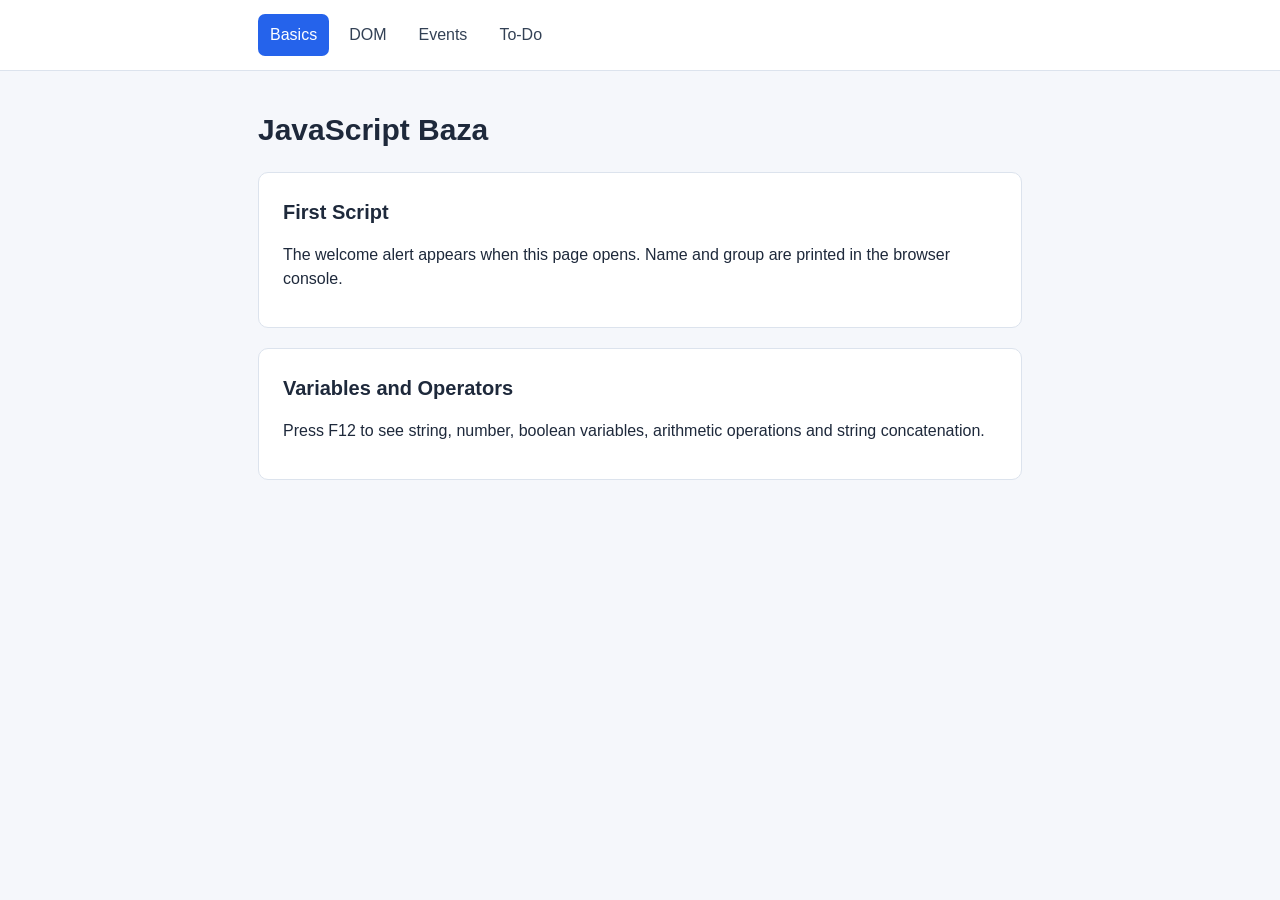
<file: assignment5_frontend/index.html>
<!DOCTYPE html>
<html lang="en">
<head>
  <meta charset="UTF-8">
  <meta name="viewport" content="width=device-width, initial-scale=1.0">
  <title>Assignment 5</title>
  <link rel="stylesheet" href="style.css">
  <script src="script.js" defer></script>
</head>
<body>
  <header>
    <nav aria-label="Main navigation">
      <a class="active" href="index.html">Basics</a>
      <a href="dom.html">DOM</a>
      <a href="events.html">Events</a>
      <a href="todo.html">To-Do</a>
    </nav>
  </header>
  <main id="intro">
    <h1>JavaScript Baza</h1>
    <section>
      <h2>First Script</h2>
      <p>The welcome alert appears when this page opens. Name and group are printed in the browser console.</p>
    </section>
    <section>
      <h2>Variables and Operators</h2>
      <p>Press F12 to see string, number, boolean variables, arithmetic operations and string concatenation.</p>
    </section>
  </main>
</body>
</html>
</file>
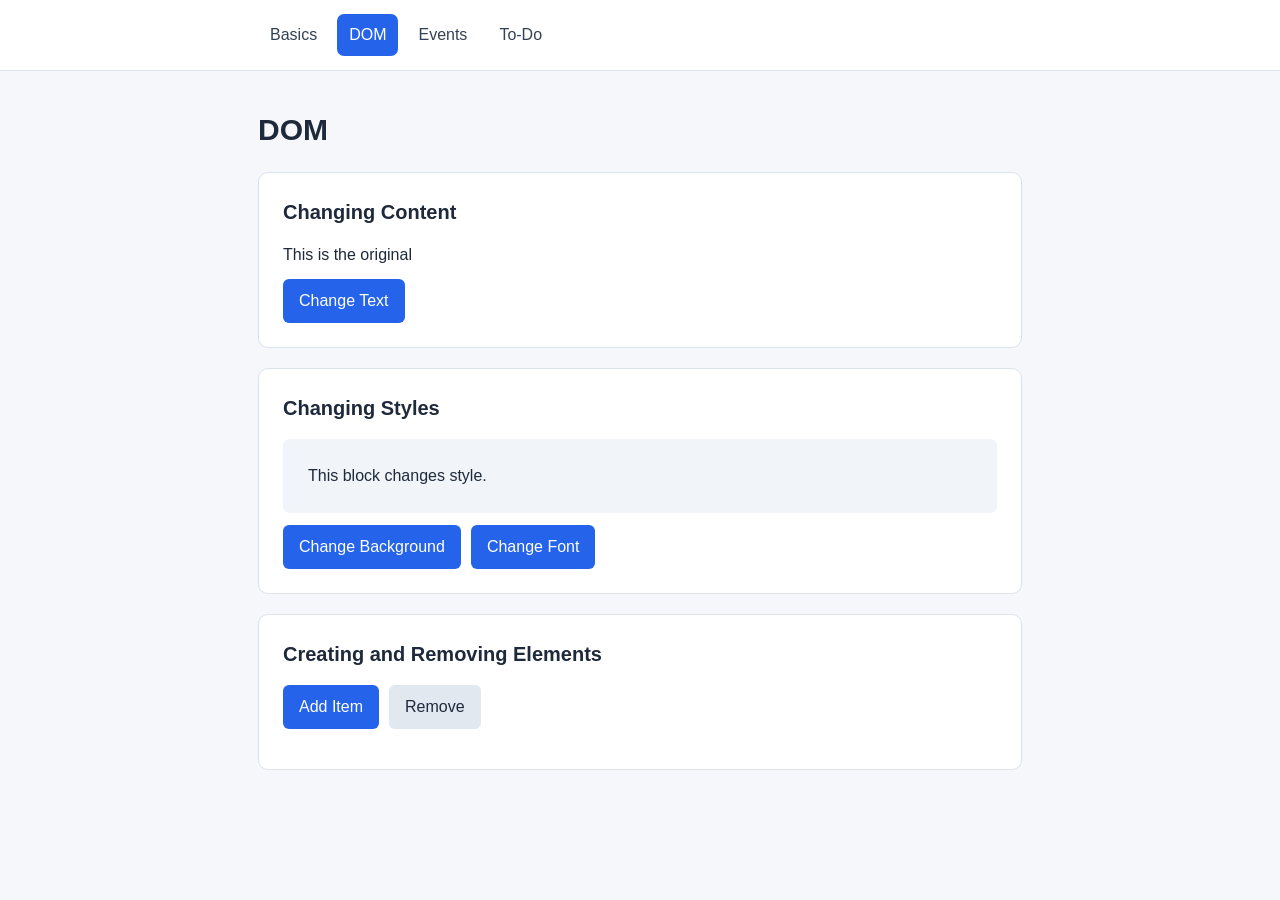
<file: assignment5_frontend/dom.html>
<!DOCTYPE html>
<html lang="en">
<head>
  <meta charset="UTF-8">
  <meta name="viewport" content="width=device-width, initial-scale=1.0">
  <title>DOM</title>
  <link rel="stylesheet" href="style.css">
  <script src="script.js" defer></script>
</head>
<body>
  <header>
    <nav aria-label="Main navigation">
      <a href="index.html">Basics</a>
      <a class="active" href="dom.html">DOM</a>
      <a href="events.html">Events</a>
      <a href="todo.html">To-Do</a>
    </nav>
  </header>
  <main>
    <h1>DOM</h1>
    <section>
      <h2>Changing Content</h2>
      <p id="message">This is the original</p>
      <button id="changeText">Change Text</button>
    </section>
    <section>
      <h2>Changing Styles</h2>
      <div id="styleBox" class="demo-box">This block changes style.</div>
      <div class="actions">
        <button id="changeColor">Change Background</button>
        <button id="changeSize">Change Font</button>
      </div>
    </section>
    <section>
      <h2>Creating and Removing Elements</h2>
      <div class="actions">
        <button id="addItem">Add Item</button>
        <button id="removeItem" class="secondary">Remove</button>
      </div>
      <ul id="itemList"></ul>
    </section>
  </main>
</body>
</html>
</file>
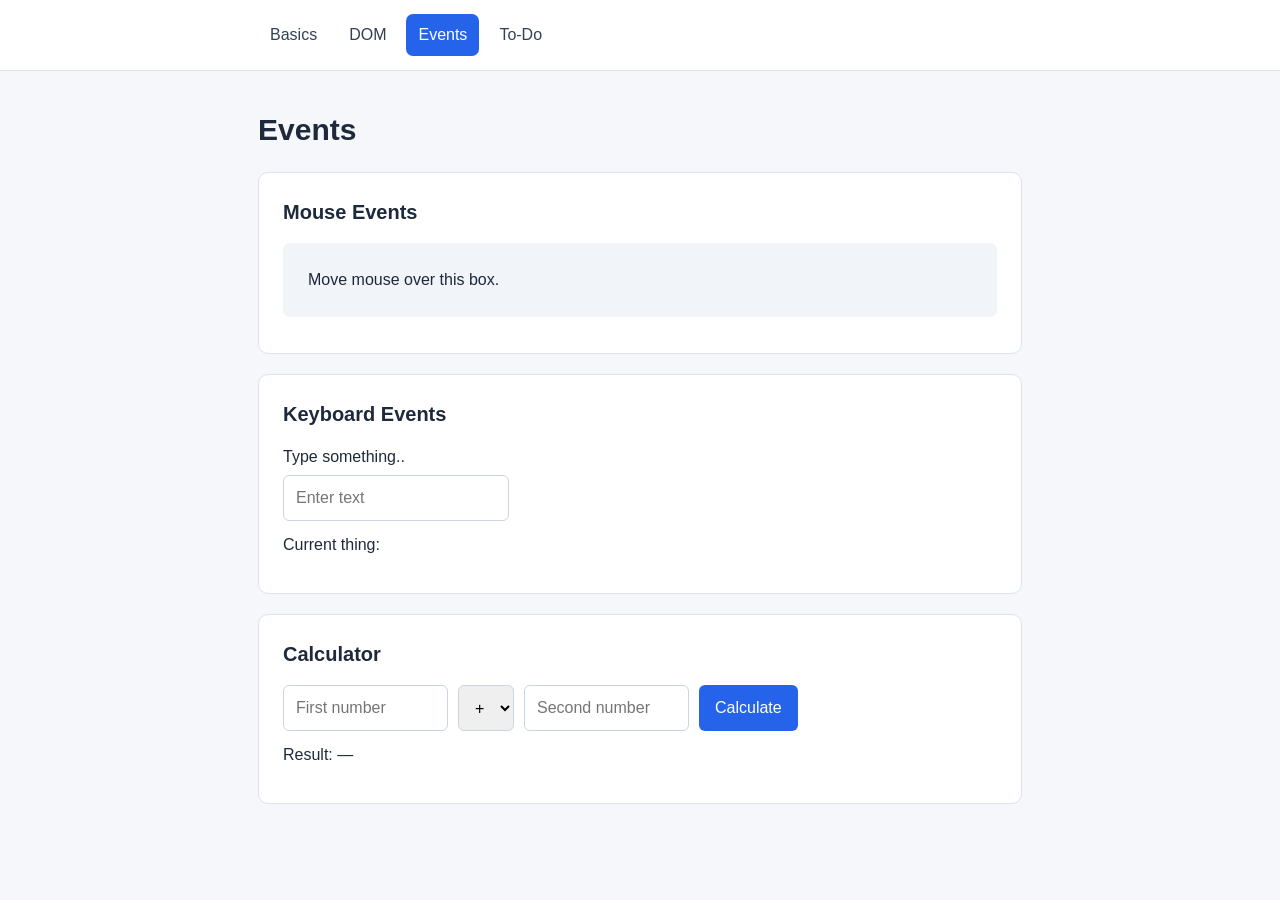
<file: assignment5_frontend/events.html>
<!DOCTYPE html>
<html lang="en">
<head>
  <meta charset="UTF-8">
  <meta name="viewport" content="width=device-width, initial-scale=1.0">
  <title>Events</title>
  <link rel="stylesheet" href="style.css">
  <script src="script.js" defer></script>
</head>
<body>
  <header>
    <nav aria-label="Main navigation">
      <a href="index.html">Basics</a>
      <a href="dom.html">DOM</a>
      <a class="active" href="events.html">Events</a>
      <a href="todo.html">To-Do</a>
    </nav>
  </header>
  <main>
    <h1>Events</h1>
    <section>
      <h2>Mouse Events</h2>
      <div id="hoverBox" class="demo-box">Move mouse over this box.</div>
    </section>
    <section>
      <h2>Keyboard Events</h2>
      <label for="liveInput">Type something..</label>
      <input id="liveInput" type="text" placeholder="Enter text">
      <p>Current thing: <span id="liveOutput"></span></p>
    </section>
    <section>
      <h2>Calculator</h2>
      <div class="calculator">
        <input id="firstNumber" type="number" step="any" placeholder="First number" aria-label="First number">
        <select id="operation" aria-label="Operation">
          <option value="+">+</option>
          <option value="-">−</option>
          <option value="*">×</option>
          <option value="/">÷</option>
        </select>
        <input id="secondNumber" type="number" step="any" placeholder="Second number" aria-label="Second number">
        <button id="calculate">Calculate</button>
      </div>
      <p id="result" role="status">Result: —</p>
    </section>
  </main>
</body>
</html>
</file>
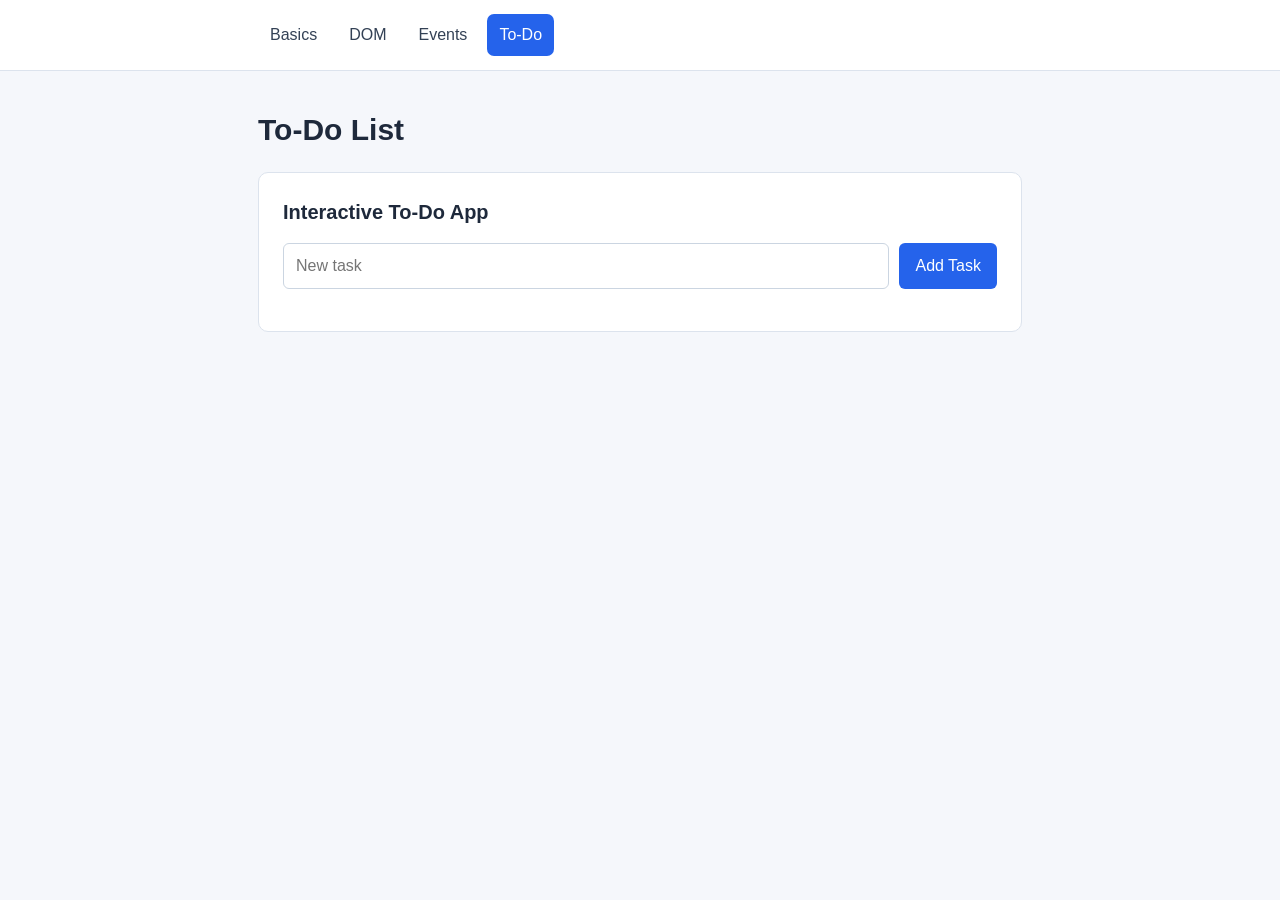
<file: assignment5_frontend/todo.html>
<!DOCTYPE html>
<html lang="en">
<head>
  <meta charset="UTF-8">
  <meta name="viewport" content="width=device-width, initial-scale=1.0">
  <title>To-Do List</title>
  <link rel="stylesheet" href="style.css">
  <script src="script.js" defer></script>
</head>
<body>
  <header>
    <nav aria-label="Main navigation">
      <a href="index.html">Basics</a>
      <a href="dom.html">DOM</a>
      <a href="events.html">Events</a>
      <a class="active" href="todo.html">To-Do</a>
    </nav>
  </header>
  <main>
    <h1>To-Do List</h1>
    <section>
      <h2>Interactive To-Do App</h2>
      <form id="todoForm" class="actions">
        <input id="taskInput" type="text" placeholder="New task" aria-label="New task" required>
        <button type="submit">Add Task</button>
      </form>
      <ul id="taskList" class="tasks"></ul>
    </section>
  </main>
</body>
</html>
</file>
<file: assignment5_frontend/style.css>
* { box-sizing: border-box; }
body { margin: 0; color: #1e293b; background: #f5f7fb; font: 16px/1.5 Arial, sans-serif; }
header { background: #fff; border-bottom: 1px solid #dce3ed; }
nav { max-width: 800px; margin: auto; display: flex; gap: 8px; flex-wrap: wrap; padding: 14px 18px; }
nav a { color: #334155; text-decoration: none; padding: 9px 12px; border-radius: 7px; }
nav a:hover, nav a.active { color: #fff; background: #2563eb; }
main { max-width: 800px; margin: 36px auto; padding: 0 18px; }
h1 { margin: 0 0 8px; font-size: 30px; }
h2 { margin: 0 0 16px; font-size: 20px; }
p { margin: 12px 0; }
section { background: #fff; padding: 24px; border: 1px solid #dce3ed; border-radius: 10px; margin: 20px 0; }
button { font: inherit; padding: 10px 16px; background: #2563eb; color: #fff; border: 0; border-radius: 6px; cursor: pointer; }
button:hover { background: #1d4ed8; }
button.secondary { background: #e2e8f0; color: #1e293b; }
button.secondary:hover { background: #cbd5e1; }
input, select { font: inherit; padding: 10px 12px; border: 1px solid #cbd5e1; border-radius: 6px; min-width: 0; max-width: 100%; }
label { display: block; margin-bottom: 6px; }
.actions, .calculator { display: flex; flex-wrap: wrap; gap: 10px; margin-top: 12px; }
.calculator input { width: 165px; }
.demo-box { padding: 25px; border-radius: 7px; background: #f1f5f9; margin: 12px 0; }
#hoverBox { transition: background-color 0.15s; }
#itemList { padding-left: 24px; }
#itemList li { margin-top: 6px; }
#taskInput { flex: 1; }
.tasks { list-style: none; padding: 0; margin: 18px 0 0; }
.tasks li { display: flex; justify-content: space-between; align-items: center; gap: 12px; padding: 10px 0; border-bottom: 1px solid #e2e8f0; }
.tasks label { display: flex; align-items: center; gap: 10px; margin: 0; min-width: 0; overflow-wrap: anywhere; }
.tasks input { width: 17px; height: 17px; }
.tasks .completed span { text-decoration: line-through; color: #64748b; }
</file>
